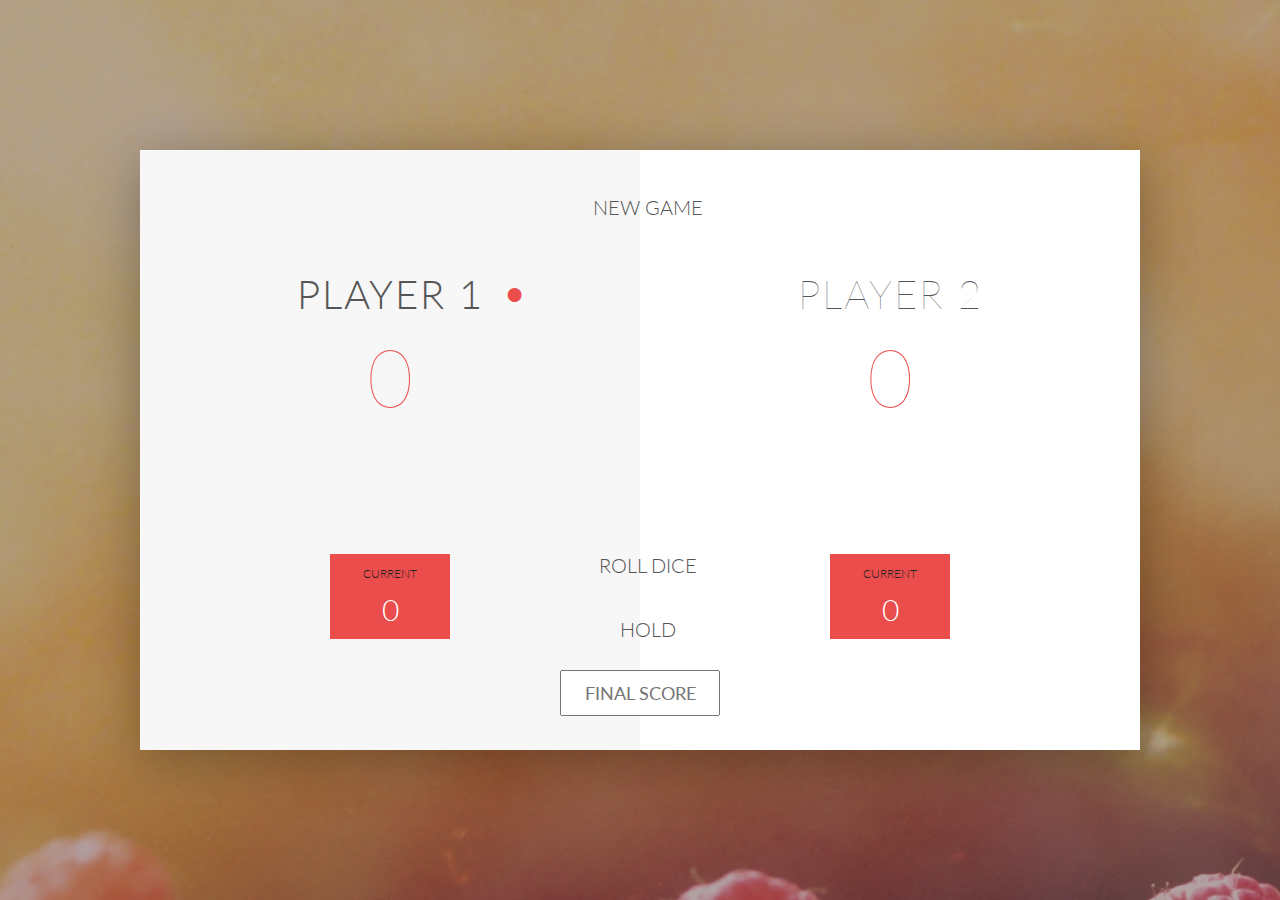
<file: final/index.html>
<!DOCTYPE html>
<html lang="en">
    <head>
        <meta charset="UTF-8">
        <link href="https://fonts.googleapis.com/css?family=Lato:100,300,600" rel="stylesheet" type="text/css">
        <link href="http://code.ionicframework.com/ionicons/2.0.1/css/ionicons.min.css" rel="stylesheet" type="text/css">
        <link type="text/css" rel="stylesheet" href="style.css">
        
        <title>Pig Game</title>
    </head>

    <body>
        <div class="wrapper clearfix">
            <div class="player-0-panel active">
                <div class="player-name" id="name-0">Player 1</div>
                <div class="player-score" id="score-0">43</div>
                <div class="player-current-box">
                    <div class="player-current-label">Current</div>
                    <div class="player-current-score" id="current-0">11</div>
                </div>
            </div>
            
            <div class="player-1-panel">
                <div class="player-name" id="name-1">Player 2</div>
                <div class="player-score" id="score-1">72</div>
                <div class="player-current-box">
                    <div class="player-current-label">Current</div>
                    <div class="player-current-score" id="current-1">0</div>
                </div>
            </div>
            
            <button class="btn-new"><i class="ion-ios-plus-outline"></i>New game</button>
            <button class="btn-roll"><i class="ion-ios-loop"></i>Roll dice</button>
            <button class="btn-hold"><i class="ion-ios-download-outline"></i>Hold</button>
            
            <input type="text" placeholder="Final score" class="final-score">
            
            <img src="dice-5.png" alt="Dice" class="dice" id="dice-1">
            <img src="dice-5.png" alt="Dice" class="dice" id="dice-2">
        </div>
        
        <!--<script src="app.js"></script>-->
        <script src="challenges.js"></script>
    </body>
</html>
</file>
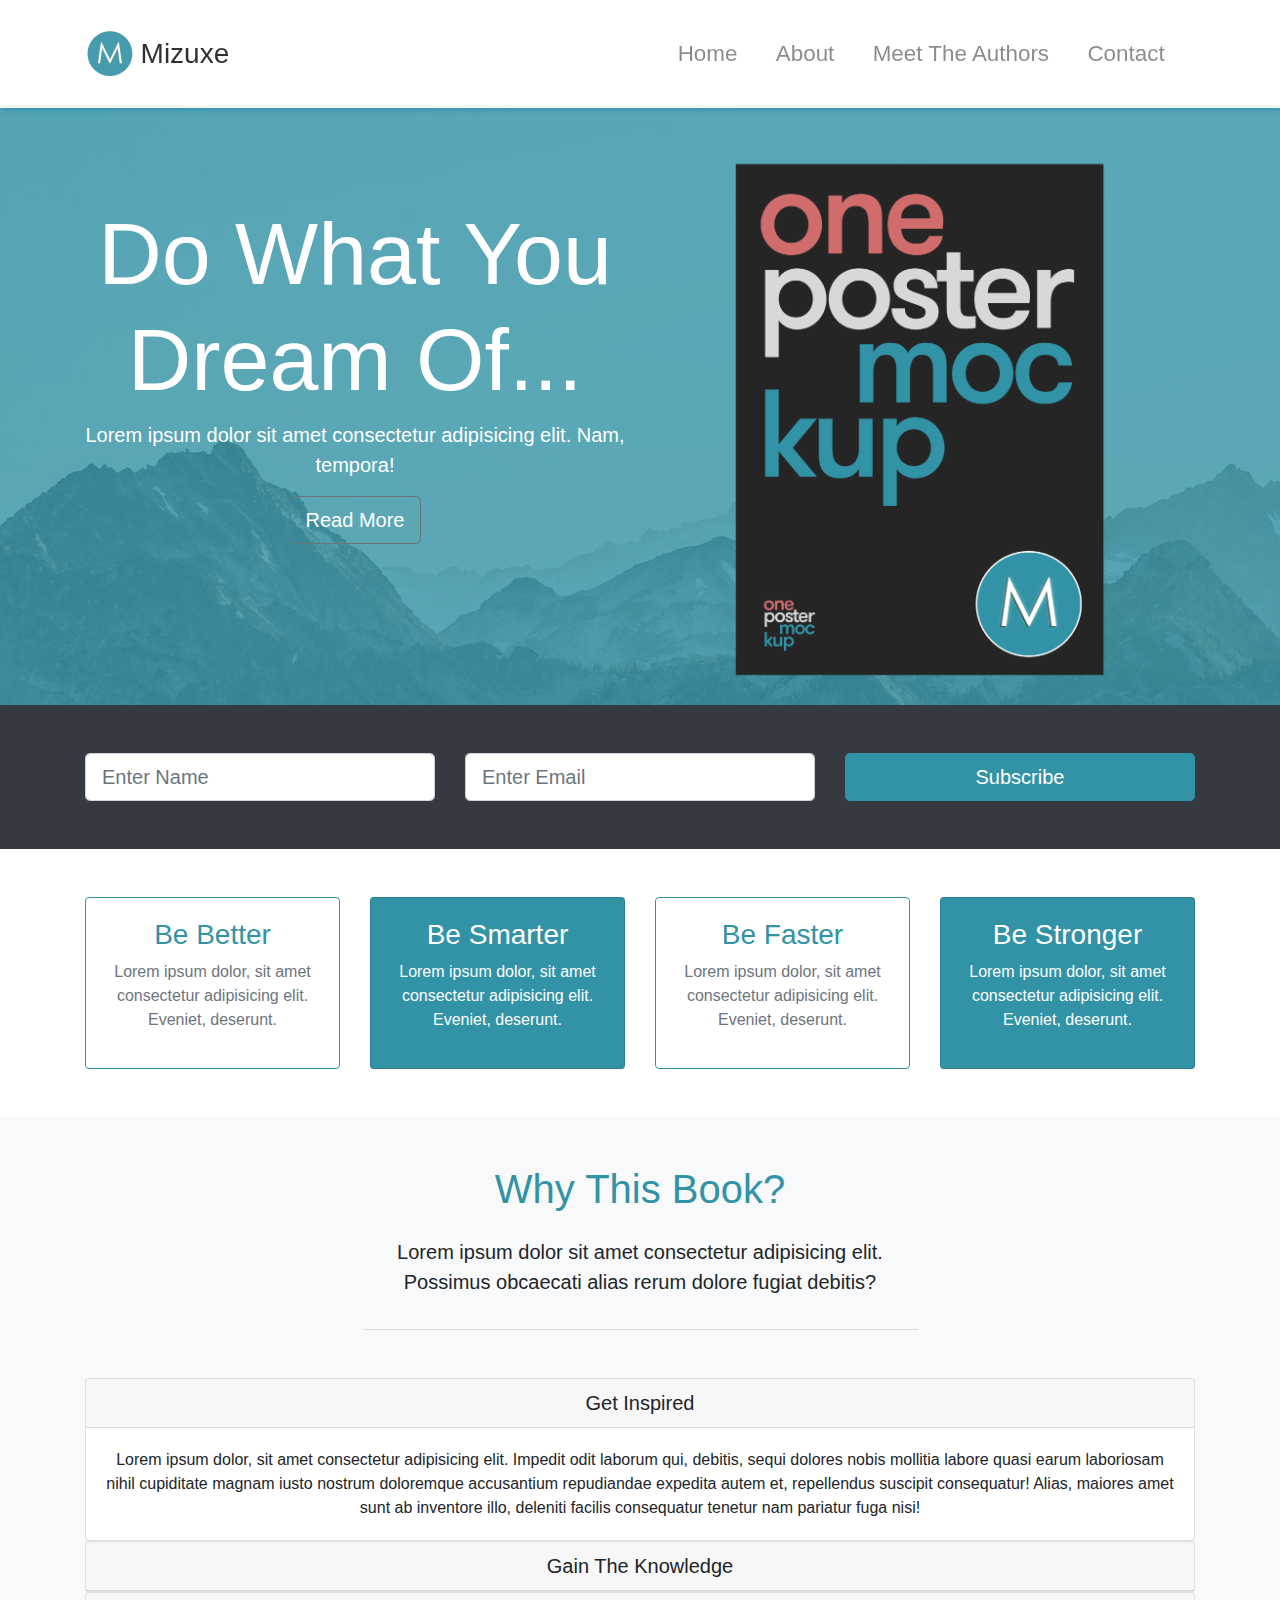
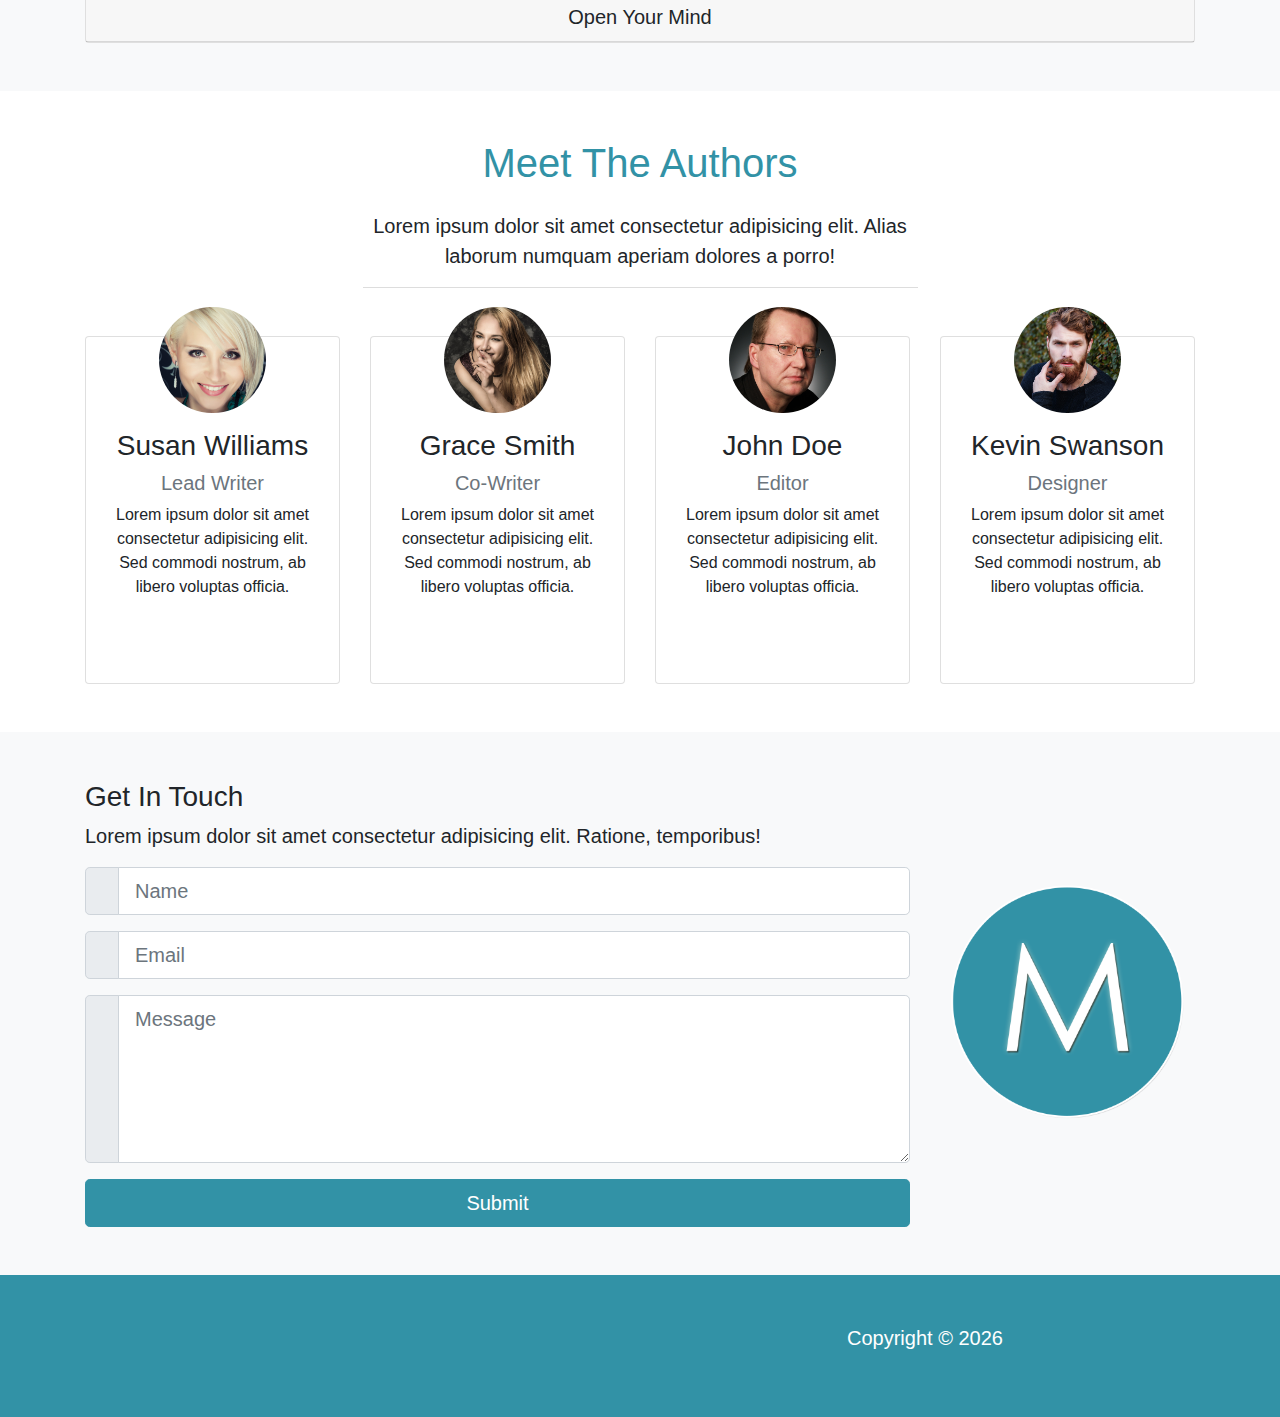
<file: mizuxe/index.html>
<!DOCTYPE html>
<html lang="en">

<head>
  <meta charset="UTF-8">
  <meta name="viewport" content="width=device-width, initial-scale=1.0">
  <meta http-equiv="X-UA-Compatible" content="ie=edge">
  <link rel="stylesheet" href="https://use.fontawesome.com/releases/v5.0.13/css/all.css" integrity="sha384-DNOHZ68U8hZfKXOrtjWvjxusGo9WQnrNx2sqG0tfsghAvtVlRW3tvkXWZh58N9jp"
    crossorigin="anonymous">
  <link rel="stylesheet" href="css/bootstrap.css">
  <link rel="stylesheet" href="css/style.css">
  <title>Bootstrap Theme</title>
</head>

<body id="home" data-spy="scroll" data-target="#main-nav">
  <nav class="navbar navbar-expand-md navbar-light fixed-top py-4" id="main-nav">
    <div class="container">
      <a href="#home" class="navbar-brand">
        <img src="img/mlogo.png" width="50" height="50" alt="">
        <h3 class="d-inline align-middle">Mizuxe</h3>
      </a>
      <button class="navbar-toggler" data-toggle="collapse" data-target="#navbarCollapse">
        <span class="navbar-toggler-icon"></span>
      </button>
      <div class="collapse navbar-collapse" id="navbarCollapse">
        <ul class="navbar-nav ml-auto">
          <li class="nav-item">
            <a href="#home" class="nav-link">Home</a>
          </li>
          <li class="nav-item">
            <a href="#about" class="nav-link">About</a>
          </li>
          <li class="nav-item">
            <a href="#authors" class="nav-link">Meet The Authors</a>
          </li>
          <li class="nav-item">
            <a href="#contact" class="nav-link">Contact</a>
          </li>
        </ul>
      </div>
    </div>
  </nav>

  <!-- SHOWCASE -->
  <section id="showcase" class="py-5">
    <div class="primary-overlay text-white">
      <div class="container">
        <div class="row">
          <div class="col-lg-6 text-center">
            <h1 class="display-2 mt-5 pt-5">
              Do What You Dream Of...
            </h1>
            <p class="lead">Lorem ipsum dolor sit amet consectetur adipisicing elit. Nam, tempora!</p>
            <a href="#" class="btn btn-outline-secondary btn-lg text-white">
              <i class="fas fa-arrow-right"></i> Read More
            </a>
          </div>
          <div class="col-lg-6">
            <img src="img/book.png" alt="" class="img-fluid d-none d-lg-block">
          </div>
        </div>
      </div>
    </div>
  </section>

  <!-- NEWSLETTER -->
  <section id="newsletter" class="bg-dark text-white py-5">
    <div class="container">
      <div class="row">
        <div class="col-md-4">
          <input type="text" class="form-control form-control-lg mb-resp" placeholder="Enter Name">
        </div>
        <div class="col-md-4">
          <input type="email" class="form-control form-control-lg mb-resp" placeholder="Enter Email">
        </div>
        <div class="col-md-4">
          <button class="btn btn-primary btn-lg btn-block">
            <i class="fas fa-envelope-open-o"></i> Subscribe
          </button>
        </div>
      </div>
    </div>
  </section>

  <!-- BOXES -->
  <section id="boxes" class="py-5">
    <div class="container">
      <div class="row">
        <div class="col-md-3">
          <div class="card text-center border-primary mb-resp">
            <div class="card-body">
              <h3 class="text-primary">Be Better</h3>
              <p class="text-muted">Lorem ipsum dolor, sit amet consectetur adipisicing elit. Eveniet, deserunt.</p>
            </div>
          </div>
        </div>
        <div class="col-md-3">
          <div class="card text-center bg-primary text-white mb-resp">
            <div class="card-body">
              <h3>Be Smarter</h3>
              <p>Lorem ipsum dolor, sit amet consectetur adipisicing elit. Eveniet, deserunt.</p>
            </div>
          </div>
        </div>
        <div class="col-md-3">
          <div class="card text-center border-primary mb-resp">
            <div class="card-body">
              <h3 class="text-primary">Be Faster</h3>
              <p class="text-muted">Lorem ipsum dolor, sit amet consectetur adipisicing elit. Eveniet, deserunt.</p>
            </div>
          </div>
        </div>
        <div class="col-md-3">
          <div class="card text-center bg-primary text-white">
            <div class="card-body">
              <h3>Be Stronger</h3>
              <p>Lorem ipsum dolor, sit amet consectetur adipisicing elit. Eveniet, deserunt.</p>
            </div>
          </div>
        </div>
      </div>
    </div>
  </section>

  <!-- ABOUT / WHY SECTION -->
  <section id="about" class="py-5 text-center bg-light">
    <div class="container">
      <div class="row">
        <div class="col">
          <div class="info-header mb-5">
            <h1 class="text-primary pb-3">
              Why This Book?
            </h1>
            <p class="lead pb-3">
              Lorem ipsum dolor sit amet consectetur adipisicing elit. Possimus obcaecati alias rerum dolore fugiat debitis?
            </p>
          </div>

          <!-- ACCORDION -->
          <div id="accordion">
            <div class="card">
              <div class="card-header">
                <h5 class="mb-0">
                  <div href="#collapse1" data-toggle="collapse" data-parent="#accordion">
                    <i class="fas fa-arrow-circle-down"></i> Get Inspired
                  </div>
                </h5>
              </div>

              <div id="collapse1" class="collapse show">
                <div class="card-body">
                  Lorem ipsum dolor, sit amet consectetur adipisicing elit. Impedit odit laborum qui, debitis, sequi dolores nobis mollitia
                  labore quasi earum laboriosam nihil cupiditate magnam iusto nostrum doloremque accusantium repudiandae
                  expedita autem et, repellendus suscipit consequatur! Alias, maiores amet sunt ab inventore illo, deleniti
                  facilis consequatur tenetur nam pariatur fuga nisi!
                </div>
              </div>
            </div>

            <div class="card">
              <div class="card-header">
                <h5 class="mb-0">
                  <div href="#collapse2" data-toggle="collapse" data-parent="#accordion">
                    <i class="fas fa-arrow-circle-down"></i> Gain The Knowledge
                  </div>
                </h5>
              </div>

              <div id="collapse2" class="collapse">
                <div class="card-body">
                  Lorem ipsum dolor, sit amet consectetur adipisicing elit. Impedit odit laborum qui, debitis, sequi dolores nobis mollitia
                  labore quasi earum laboriosam nihil cupiditate magnam iusto nostrum doloremque accusantium repudiandae
                  expedita autem et, repellendus suscipit consequatur! Alias, maiores amet sunt ab inventore illo, deleniti
                  facilis consequatur tenetur nam pariatur fuga nisi!
                </div>
              </div>
            </div>

            <div class="card">
              <div class="card-header">
                <h5 class="mb-0">
                  <div href="#collapse3" data-toggle="collapse" data-parent="#accordion">
                    <i class="fas fa-arrow-circle-down"></i> Open Your Mind
                  </div>
                </h5>
              </div>

              <div id="collapse3" class="collapse">
                <div class="card-body">
                  Lorem ipsum dolor, sit amet consectetur adipisicing elit. Impedit odit laborum qui, debitis, sequi dolores nobis mollitia
                  labore quasi earum laboriosam nihil cupiditate magnam iusto nostrum doloremque accusantium repudiandae
                  expedita autem et, repellendus suscipit consequatur! Alias, maiores amet sunt ab inventore illo, deleniti
                  facilis consequatur tenetur nam pariatur fuga nisi!
                </div>
              </div>
            </div>
          </div>
        </div>
      </div>
    </div>
  </section>

  <!-- AUTHORS -->
  <section id="authors" class="my-5 text-center">
    <div class="container">
      <div class="row">
        <div class="col">
          <div class="info-header mb-5">
            <h1 class="text-primary pb-3">
              Meet The Authors
            </h1>
            <p class="lead">
              Lorem ipsum dolor sit amet consectetur adipisicing elit. Alias laborum numquam aperiam dolores a porro!
            </p>
          </div>
        </div>
      </div>

      <div class="row">
        <div class="col-lg-3 col-md-6">
          <div class="card">
            <div class="card-body">
              <img src="img/person1.jpg" alt="" class="img-fluid rounded-circle w-50 mb-3">
              <h3>Susan Williams</h3>
              <h5 class="text-muted">Lead Writer</h5>
              <p>Lorem ipsum dolor sit amet consectetur adipisicing elit. Sed commodi nostrum, ab libero voluptas officia.</p>
              <div class="d-flex justify-content-center">
                <div class="p-4">
                  <a href="http://facebook.com">
                    <i class="fab fa-facebook"></i>
                  </a>
                </div>
                <div class="p-4">
                  <a href="http://twitter.com">
                    <i class="fab fa-twitter"></i>
                  </a>
                </div>
                <div class="p-4">
                  <a href="http://instagram.com">
                    <i class="fab fa-instagram"></i>
                  </a>
                </div>

              </div>
            </div>
          </div>
        </div>

        <div class="col-lg-3 col-md-6">
          <div class="card">
            <div class="card-body">
              <img src="img/person2.jpg" alt="" class="img-fluid rounded-circle w-50 mb-3">
              <h3>Grace Smith</h3>
              <h5 class="text-muted">Co-Writer</h5>
              <p>Lorem ipsum dolor sit amet consectetur adipisicing elit. Sed commodi nostrum, ab libero voluptas officia.</p>
              <div class="d-flex justify-content-center">
                <div class="p-4">
                  <a href="http://facebook.com">
                    <i class="fab fa-facebook"></i>
                  </a>
                </div>
                <div class="p-4">
                  <a href="http://twitter.com">
                    <i class="fab fa-twitter"></i>
                  </a>
                </div>
                <div class="p-4">
                  <a href="http://instagram.com">
                    <i class="fab fa-instagram"></i>
                  </a>
                </div>

              </div>
            </div>
          </div>
        </div>

        <div class="col-lg-3 col-md-6">
          <div class="card">
            <div class="card-body">
              <img src="img/person3.jpg" alt="" class="img-fluid rounded-circle w-50 mb-3">
              <h3>John Doe</h3>
              <h5 class="text-muted">Editor</h5>
              <p>Lorem ipsum dolor sit amet consectetur adipisicing elit. Sed commodi nostrum, ab libero voluptas officia.</p>
              <div class="d-flex justify-content-center">
                <div class="p-4">
                  <a href="http://facebook.com">
                    <i class="fab fa-facebook"></i>
                  </a>
                </div>
                <div class="p-4">
                  <a href="http://twitter.com">
                    <i class="fab fa-twitter"></i>
                  </a>
                </div>
                <div class="p-4">
                  <a href="http://instagram.com">
                    <i class="fab fa-instagram"></i>
                  </a>
                </div>

              </div>
            </div>
          </div>
        </div>

        <div class="col-lg-3 col-md-6">
          <div class="card">
            <div class="card-body">
              <img src="img/person4.jpg" alt="" class="img-fluid rounded-circle w-50 mb-3">
              <h3>Kevin Swanson</h3>
              <h5 class="text-muted">Designer</h5>
              <p>Lorem ipsum dolor sit amet consectetur adipisicing elit. Sed commodi nostrum, ab libero voluptas officia.</p>
              <div class="d-flex justify-content-center">
                <div class="p-4">
                  <a href="http://facebook.com">
                    <i class="fab fa-facebook"></i>
                  </a>
                </div>
                <div class="p-4">
                  <a href="http://twitter.com">
                    <i class="fab fa-twitter"></i>
                  </a>
                </div>
                <div class="p-4">
                  <a href="http://instagram.com">
                    <i class="fab fa-instagram"></i>
                  </a>
                </div>

              </div>
            </div>
          </div>
        </div>
      </div>
    </div>
  </section>

  <!-- CONTACT -->
  <section id="contact" class="bg-light py-5">
    <div class="container">
      <div class="row">
        <div class="col-lg-9">
          <h3>Get In Touch</h3>
          <p class="lead">Lorem ipsum dolor sit amet consectetur adipisicing elit. Ratione, temporibus!</p>
          <form>
            <div class="input-group input-group-lg mb-3">
              <div class="input-group-prepend">
                <span class="input-group-text">
                  <i class="fas fa-user"></i>
                </span>
              </div>
              <input type="text" class="form-control" placeholder="Name">
            </div>

            <div class="input-group input-group-lg mb-3">
              <div class="input-group-prepend">
                <span class="input-group-text">
                  <i class="fas fa-envelope"></i>
                </span>
              </div>
              <input type="text" class="form-control" placeholder="Email">
            </div>

            <div class="input-group input-group-lg mb-3">
              <div class="input-group-prepend">
                <span class="input-group-text">
                  <i class="fas fa-pencil-alt"></i>
                </span>
              </div>
              <textarea class="form-control" placeholder="Message" rows="5"></textarea>
            </div>

            <input type="submit" value="Submit" class="btn btn-primary btn-block btn-lg">
          </form>
        </div>

        <div class="col-lg-3 align-self-center">
          <img src="img/mlogo.png" alt="" class="img-fluid">
        </div>
      </div>
    </div>
  </section>

  <!-- FOOTER -->
  <footer id="main-footer" class="py-5 bg-primary text-white">
    <div class="container">
      <div class="row text-center">
        <div class="col-md-6 ml-auto">
          <p class="lead">
            Copyright &copy;
            <span id="year"></span>
          </p>
        </div>
      </div>
    </div>
  </footer>


  <script src="http://code.jquery.com/jquery-3.3.1.min.js" integrity="sha256-FgpCb/KJQlLNfOu91ta32o/NMZxltwRo8QtmkMRdAu8="
    crossorigin="anonymous"></script>
  <script src="https://cdnjs.cloudflare.com/ajax/libs/popper.js/1.14.3/umd/popper.min.js" integrity="sha384-ZMP7rVo3mIykV+2+9J3UJ46jBk0WLaUAdn689aCwoqbBJiSnjAK/l8WvCWPIPm49"
    crossorigin="anonymous"></script>
  <script src="https://stackpath.bootstrapcdn.com/bootstrap/4.1.1/js/bootstrap.min.js" integrity="sha384-smHYKdLADwkXOn1EmN1qk/HfnUcbVRZyYmZ4qpPea6sjB/pTJ0euyQp0Mk8ck+5T"
    crossorigin="anonymous"></script>

  <script>
    // Get the current year for the copyright
    $('#year').text(new Date().getFullYear());

    // Init Scrollspy
    $('body').scrollspy({ target: '#main-nav' });

    // Smooth Scrolling
    $("#main-nav a").on('click', function (event) {
      if (this.hash !== "") {
        event.preventDefault();

        const hash = this.hash;

        $('html, body').animate({
          scrollTop: $(hash).offset().top
        }, 800, function () {

          window.location.hash = hash;
        });
      }
    });
  </script>
</body>

</html>
</file>
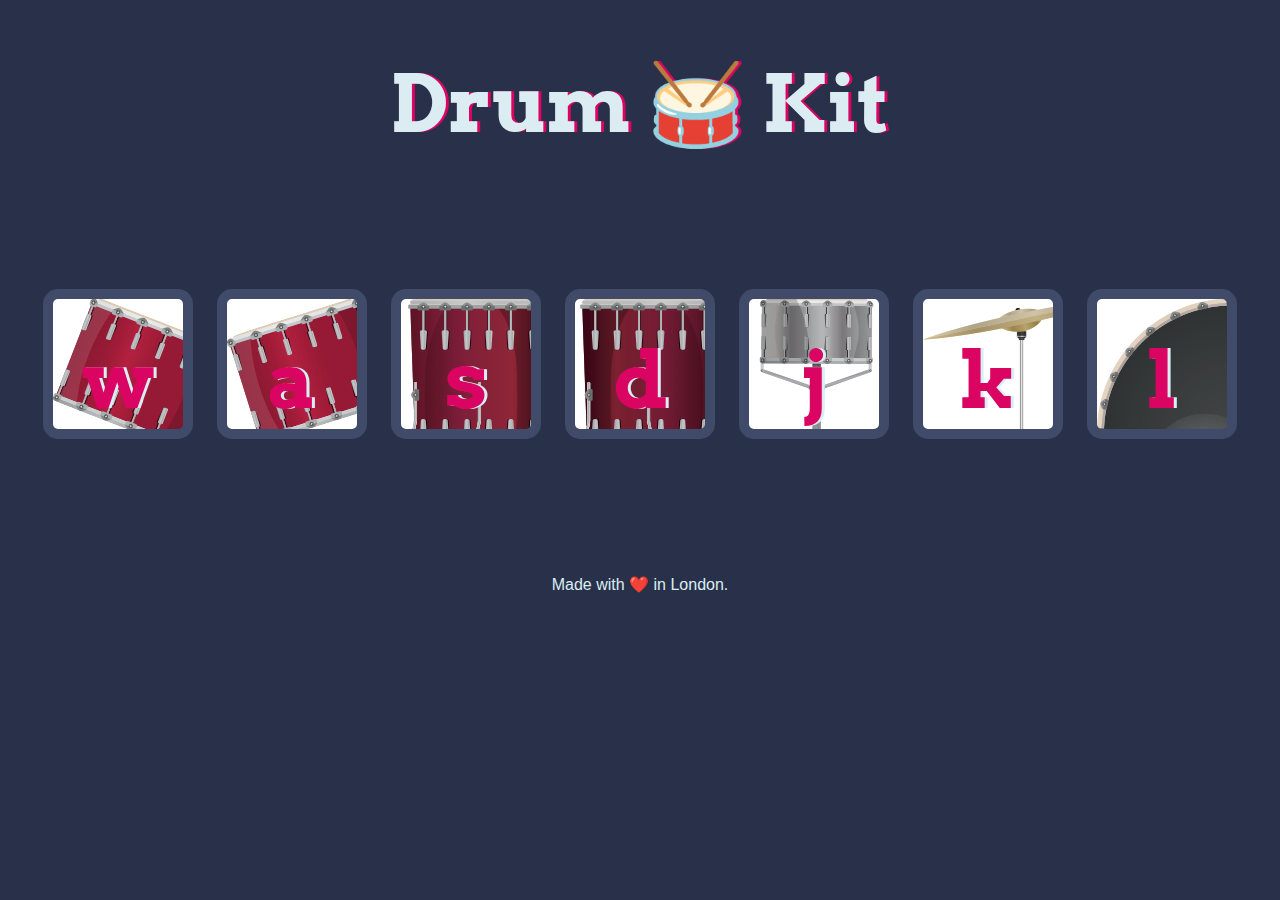
<file: Drum Kit Completed/Drum Kit Completed/index.html>
<!DOCTYPE html>
<html lang="en" dir="ltr">

<head>
  <meta charset="utf-8">
  <title>Drum Kit</title>
  <link rel="stylesheet" href="styles.css">
  <link href="https://fonts.googleapis.com/css?family=Arvo" rel="stylesheet">
</head>

<body>
  <h1 id="title">Drum 🥁 Kit</h1>
  <div class="set">
    <button class="w drum">w</button>
    <button class="a drum">a</button>
    <button class="s drum">s</button>
    <button class="d drum">d</button>
    <button class="j drum">j</button>
    <button class="k drum">k</button>
    <button class="l drum">l</button>
  </div>


<script src="index.js" charset="utf-8"></script>

<footer>
  Made with ❤️ in London.
</footer>
</body>
</html>
</file>
<file: final/style.css>
/**********************************************
*** GENERAL
**********************************************/

.final-score {
    position: absolute;
    left: 50%;
    transform: translateX(-50%);
    top: 520px;
    color: #555;
    font-size: 18px;
    font-family: 'Lato';
    text-align: center;
    padding: 10px;
    width: 160px;
    text-transform: uppercase;
}

.final-score:focus { outline: none; }

#dice-1 { top: 120px; }
#dice-2 { top: 250px; }


* {
    margin: 0;
    padding: 0;
    box-sizing: border-box;
    
}

.clearfix::after {
    content: "";
    display: table;
    clear: both;
}

body {
    background-image: linear-gradient(rgba(62, 20, 20, 0.4), rgba(62, 20, 20, 0.4)), url(back.jpg);
    background-size: cover;
    background-position: center;
    font-family: Lato;
    font-weight: 300;
    position: relative;
    height: 100vh;
    color: #555;
}

.wrapper {
    width: 1000px;
    position: absolute;
    top: 50%;
    left: 50%;
    transform: translate(-50%, -50%);
    background-color: #fff;
    box-shadow: 0px 10px 50px rgba(0, 0, 0, 0.3);
    overflow: hidden;
}

.player-0-panel,
.player-1-panel {
    width: 50%;
    float: left;
    height: 600px;
    padding: 100px;
}



/**********************************************
*** PLAYERS
**********************************************/

.player-name {
    font-size: 40px;
    text-align: center;
    text-transform: uppercase;
    letter-spacing: 2px;
    font-weight: 100;
    margin-top: 20px;
    margin-bottom: 10px;
    position: relative;
}

.player-score {
    text-align: center;
    font-size: 80px;
    font-weight: 100;
    color: #EB4D4D;
    margin-bottom: 130px;
}

.active { background-color: #f7f7f7; }
.active .player-name { font-weight: 300; }

.active .player-name::after {
    content: "\2022";
    font-size: 47px;
    position: absolute;
    color: #EB4D4D;
    top: -7px;
    right: 10px;
    
}

.player-current-box {
    background-color: #EB4D4D;
    color: #fff;
    width: 40%;
    margin: 0 auto;
    padding: 12px;
    text-align: center;
}

.player-current-label {
    text-transform: uppercase;
    margin-bottom: 10px;
    font-size: 12px;
    color: #222;
}

.player-current-score {
    font-size: 30px;
}

button {
    position: absolute;
    width: 200px;
    left: 50%;
    transform: translateX(-50%);
    color: #555;
    background: none;
    border: none;
    font-family: Lato;
    font-size: 20px;
    text-transform: uppercase;
    cursor: pointer;
    font-weight: 300;
    transition: background-color 0.3s, color 0.3s;
}

button:hover { font-weight: 600; }
button:hover i { margin-right: 20px; }

button:focus {
    outline: none;
}

i {
    color: #EB4D4D;
    display: inline-block;
    margin-right: 15px;
    font-size: 32px;
    line-height: 1;
    vertical-align: text-top;
    margin-top: -4px;
    transition: margin 0.3s;
}

.btn-new { top: 45px;}
.btn-roll { top: 403px;}
.btn-hold { top: 467px;}

.dice {
    position: absolute;
    left: 50%;
    top: 178px;
    transform: translateX(-50%);
    height: 100px;
    box-shadow: 0px 10px 60px rgba(0, 0, 0, 0.10);
}

.winner { background-color: #f7f7f7; }
.winner .player-name { font-weight: 300; color: #EB4D4D; }
</file>
<file: mizuxe/css/style.css>
body {
  margin-top: 105px; }

.navbar {
  box-shadow: 2px 2px 5px #3292a6;
  opacity: 0.9;
  background: #fff; }
  .navbar .nav-item {
    font-size: 1.4rem;
    padding-right: 1.4rem; }

#showcase {
  position: relative;
  background: url("../img/mountains.jpg");
  min-height: 600px; }
  #showcase .primary-overlay {
    background: rgba(50, 146, 166, 0.8);
    position: absolute;
    top: 0;
    left: 0;
    width: 100%;
    height: 100%; }

.info-header {
  width: 50%;
  margin: auto;
  border-bottom: 1px #ddd solid; }

#authors img {
  margin-top: -50px; }
#authors .card:hover {
  background: #3292a6;
  color: #fff; }
#authors .fab {
  color: #fff; }

@media (max-width: 768px) {
  #showcase {
    min-height: 500px; }
    #showcase h1 {
      font-size: 4rem; }

  .mb-resp {
    margin-bottom: 1rem; } }
</file>
<file: Drum Kit Completed/Drum Kit Completed/styles.css>
body {
  text-align: center;
  background-color: #283149;
}

h1 {
  font-size: 5rem;
  color: #DBEDF3;
  font-family: "Arvo", cursive;
  text-shadow: 3px 0 #DA0463;

}

footer {
  color: #DBEDF3;
  font-family: sans-serif;
}

.w {
  background-image: url("images/tom1.png");
}

.a {
  background-image: url("images/tom2.png");
}

.s {
  background-image: url("images/tom3.png");
}

.d {
  background-image: url("images/tom4.png");
}

.j {
  background-image: url("images/snare.png");
}

.k {
  background-image: url("images/crash.png");
}

.l {
  background-image: url("images/kick.png");
}

.set {
  margin: 10% auto;
}

.pressed {
  box-shadow: 0 3px 4px 0 #DBEDF3;
  opacity: 0.5;
}

.red {
  color: red;
}

.drum {
  outline: none;
  border: 10px solid #404B69;
  font-size: 5rem;
  font-family: 'Arvo', cursive;
  line-height: 2;
  font-weight: 900;
  color: #DA0463;
  text-shadow: 3px 0 #DBEDF3;
  border-radius: 15px;
  display: inline-block;
  width: 150px;
  height: 150px;
  text-align: center;
  margin: 10px;
  background-color: white;
}
</file>
